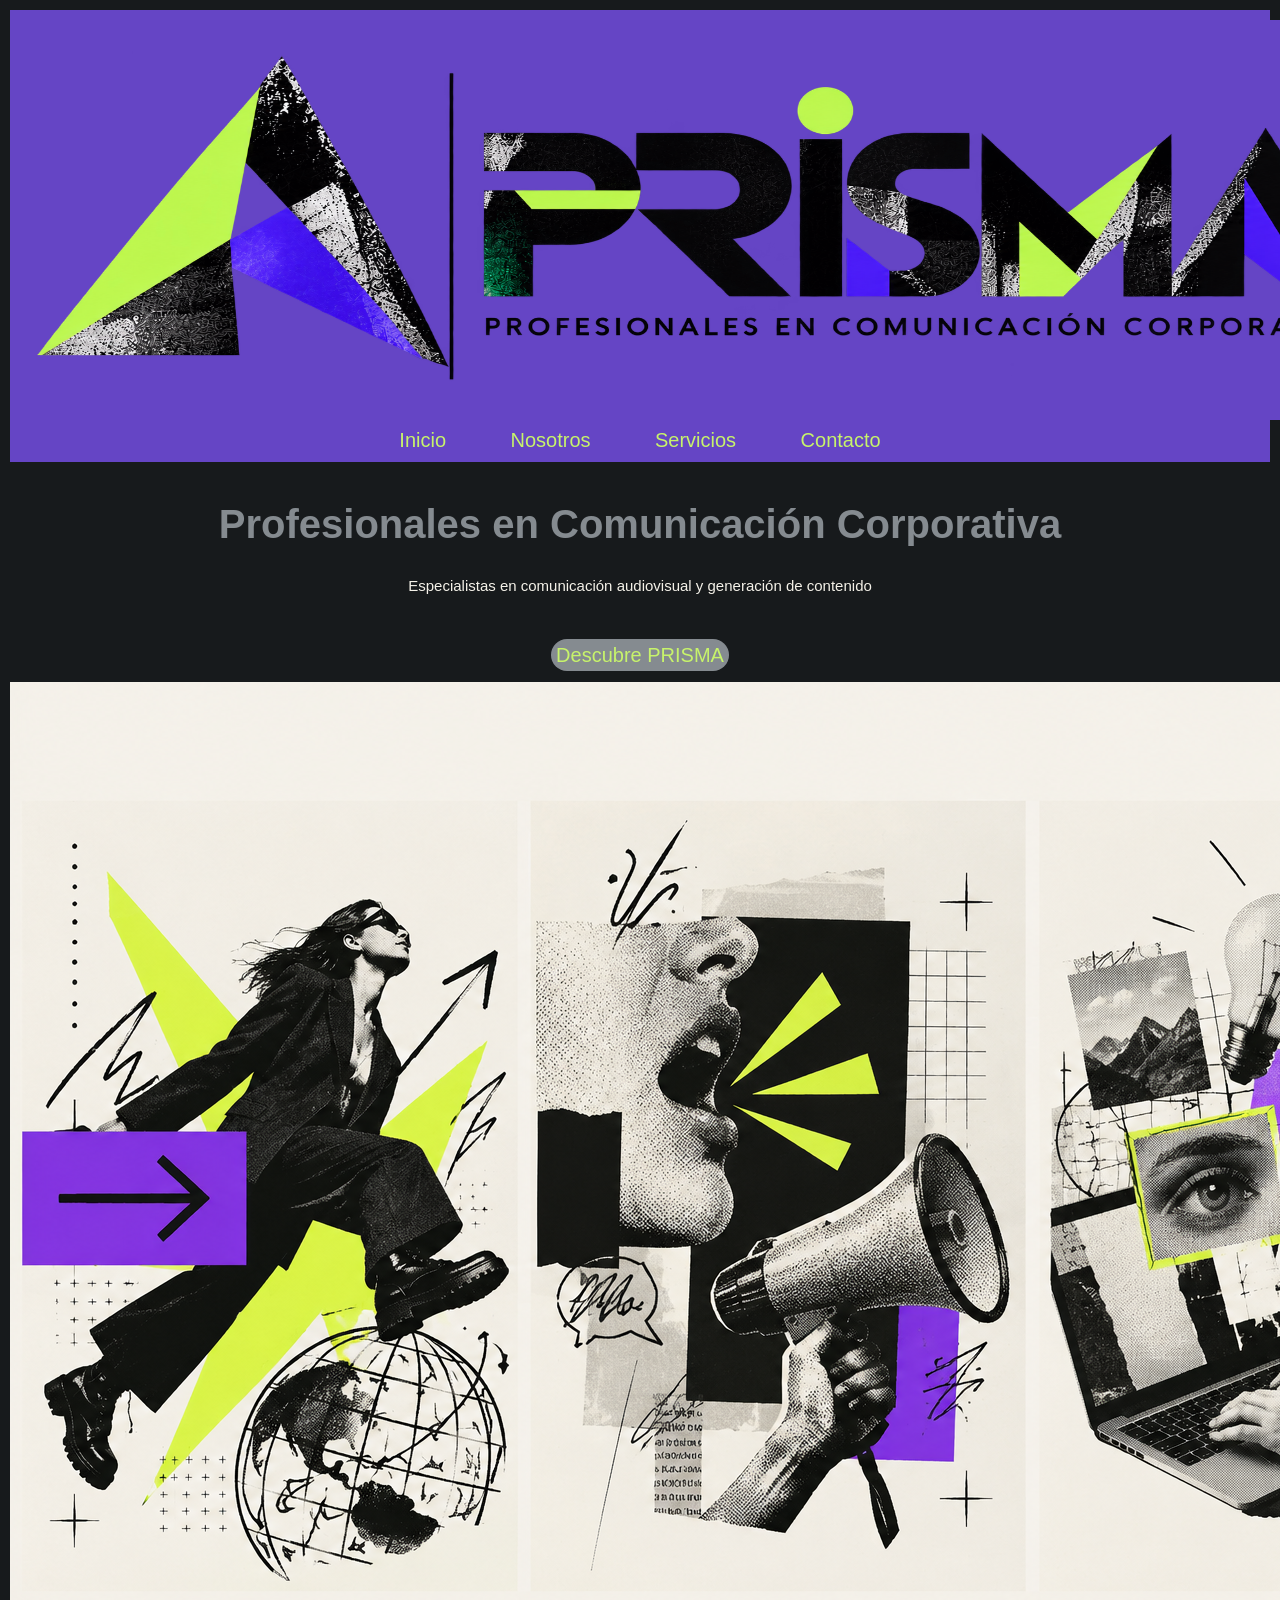
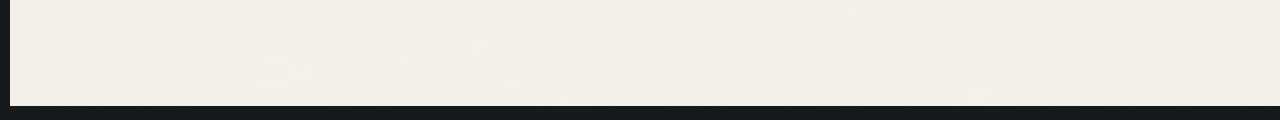
<file: index.html>
<!DOCTYPE html>
<html lang="en">
<head>
    <meta charset="UTF-8">
    <meta name="viewport" content="width=device-width, initial-scale=1.0">
    <title>PRISMA</title>
    <link rel="stylesheet" href="estilos.css">
</head>
<body>
    <nav>
        <img src="prismabanner.png">
        <a href="index.html">Inicio</a>
        <a href="nosotros.html">Nosotros</a>
        <a href="servicios.html">Servicios</a>
        <a href="contacto.html">Contacto</a>
    </nav>
    <section>
        <h2>Profesionales en Comunicación Corporativa</h2>
        <p>Especialistas en comunicación audiovisual y generación de contenido</p>
        <a href="servicios.html">Descubre PRISMA</a>
    </section>
    <div>
    <img src="imageninicio.png">
    </div>
</body>
</html>
</file>
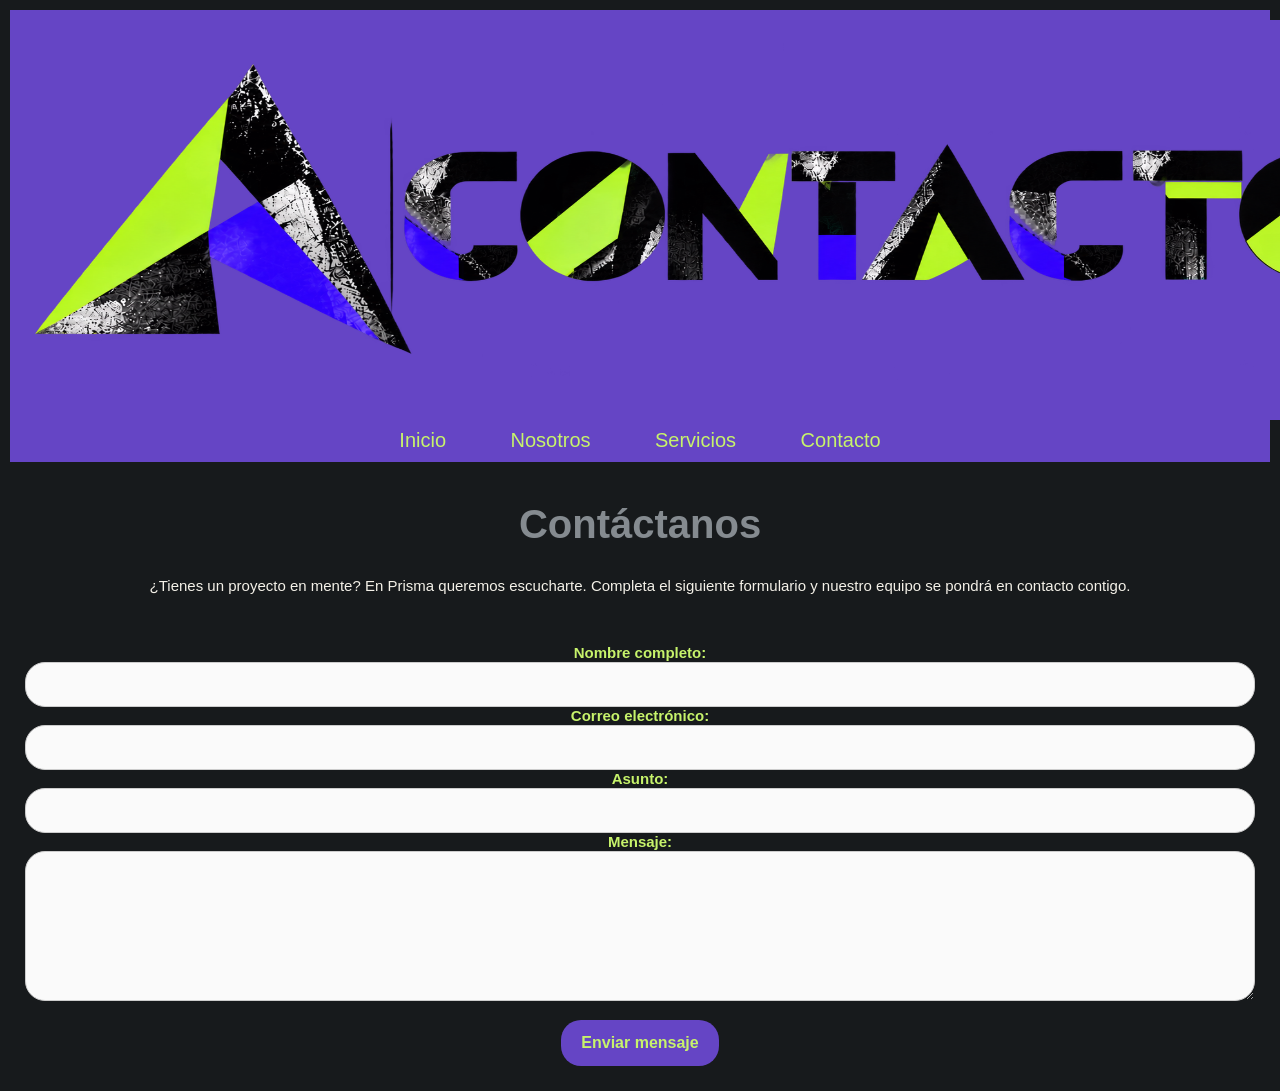
<file: contacto.html>
<!DOCTYPE html>
<html lang="en">
<head>
    <meta charset="UTF-8">
    <meta name="viewport" content="width=device-width, initial-scale=1.0">
    <title>Contacto</title>
    <link rel="stylesheet" href="estilos.css">
</head>
<body>
    <nav>
        <img src="contactoprisma.png">
        <a href="index.html">Inicio</a>
        <a href="nosotros.html">Nosotros</a>
        <a href="servicios.html">Servicios</a>
        <a href="contacto.html">Contacto</a>
    </nav>
 <section>
    <h2>Contáctanos</h2>

    <p>
        ¿Tienes un proyecto en mente? En Prisma queremos
        escucharte. Completa el siguiente formulario y nuestro
        equipo se pondrá en contacto contigo.
    </p>

<form action="https://forminit.com/f/gpwu6yvzzu6"
      method="POST"
      enctype="application/x-www-form-urlencoded">

    <label for="nombre">Nombre completo:</label>
    <input type="text"
           id="nombre"
           name="fi-sender-fullName"
           required>

    <label for="correo">Correo electrónico:</label>
    <input type="email"
           id="correo"
           name="fi-sender-email"
           required>

    <label for="asunto">Asunto:</label>
    <input type="text"
           id="asunto"
           name="fi-text-asunto"
           required>

    <label for="mensaje">Mensaje:</label>
    <textarea id="mensaje"
              name="fi-text-mensaje"
              required></textarea>

    <button type="submit">Enviar mensaje</button>

</form>
</section>
    </section>
</body>
</html>
</file>
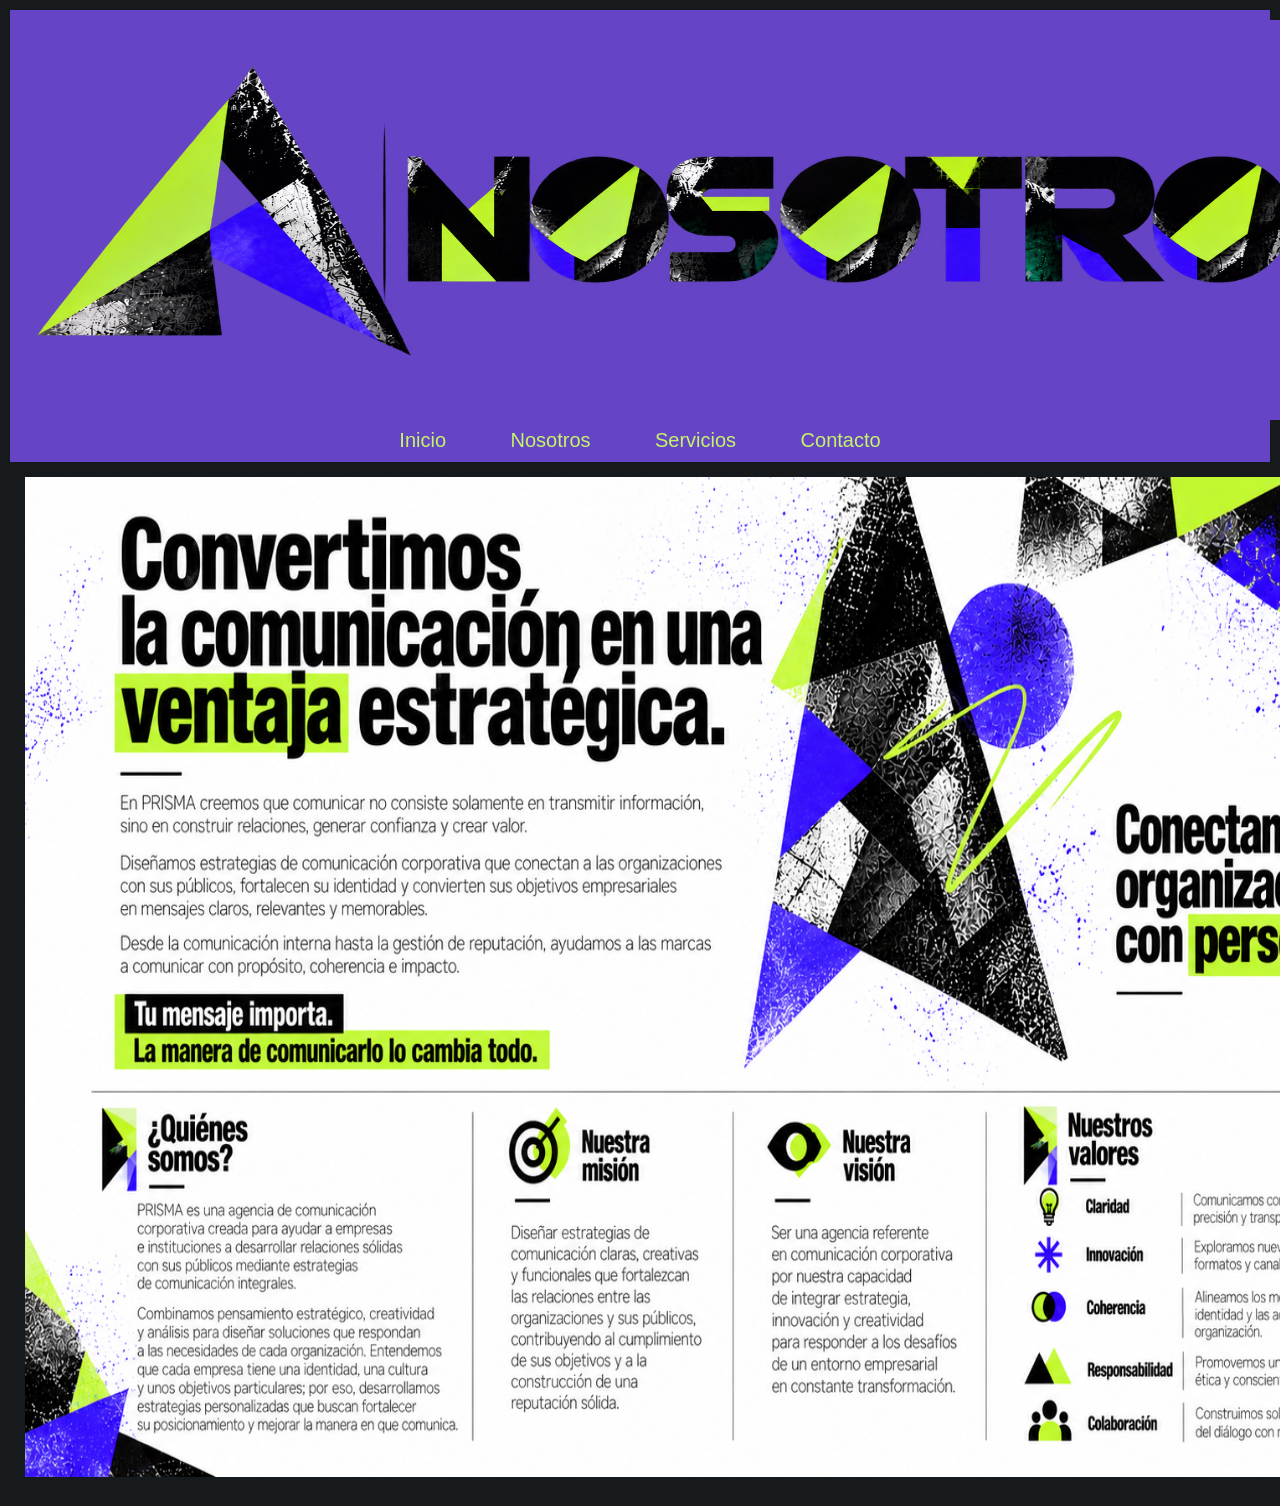
<file: nosotros.html>
<!DOCTYPE html>
<html lang="en">
<head>
    <meta charset="UTF-8">
    <meta name="viewport" content="width=device-width, initial-scale=1.0">
    <title>Nosotros</title>
    <link rel="stylesheet" href="estilos.css">
</head>
<body>
    <nav>
        <img src="nosotrosprisma.png">
        <a href="index.html">Inicio</a>
        <a href="nosotros.html">Nosotros</a>
        <a href="servicios.html">Servicios</a>
        <a href="contacto.html">Contacto</a>
    </nav>
    <section>
        <img src="nosotrostexto.png">
    </section>
</body>
</html>
</file>
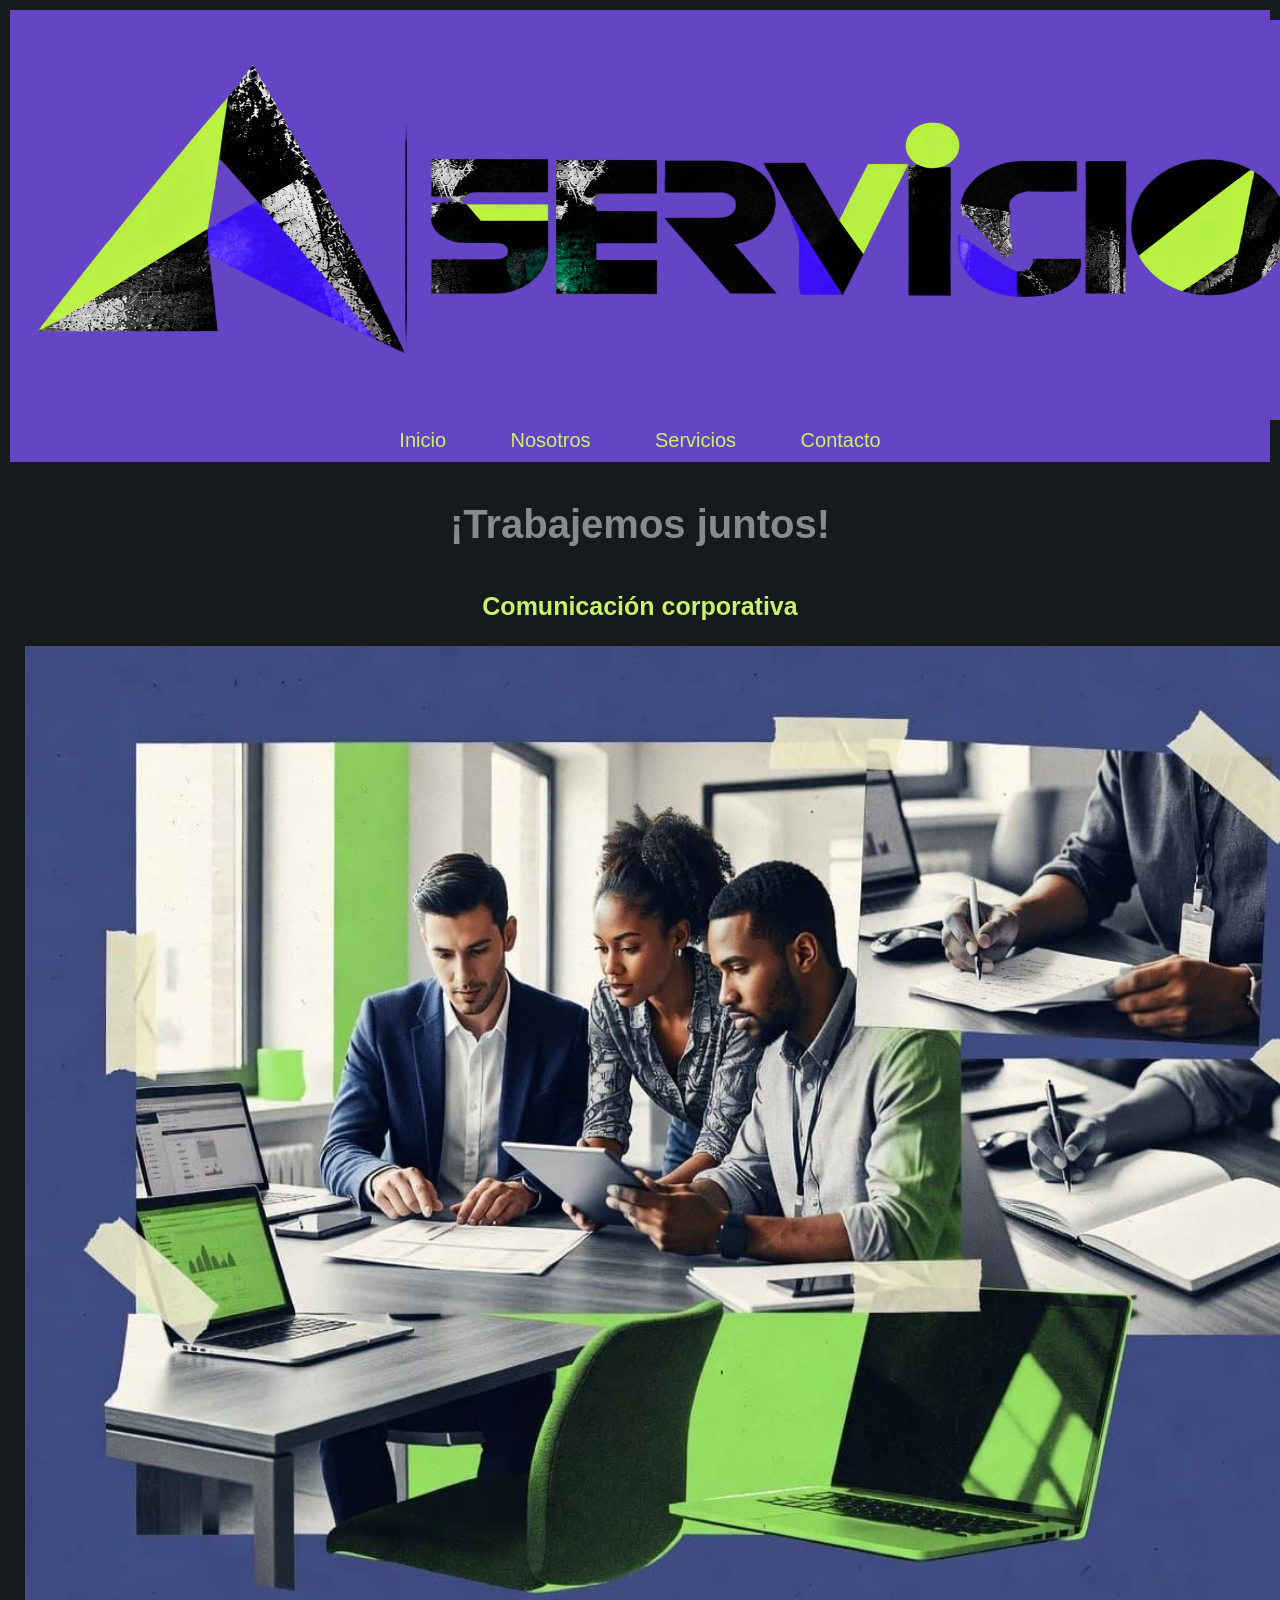
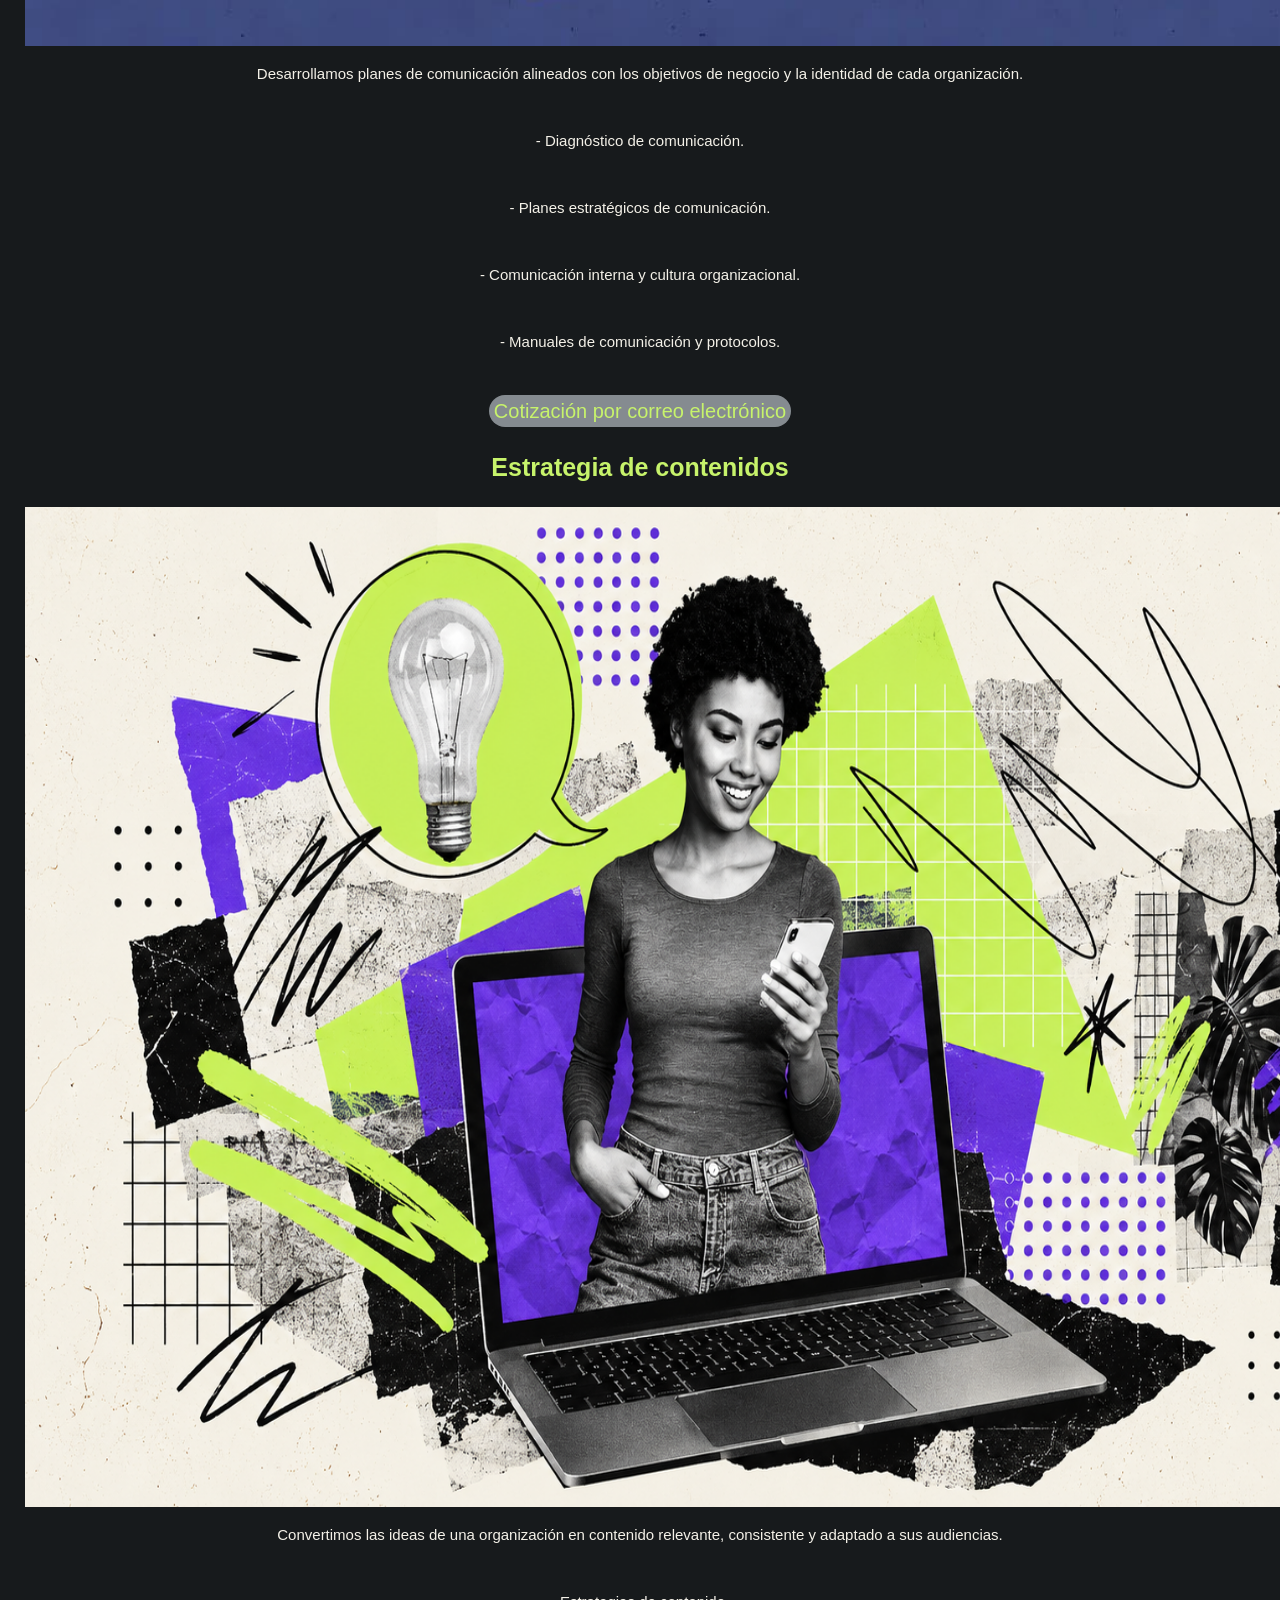
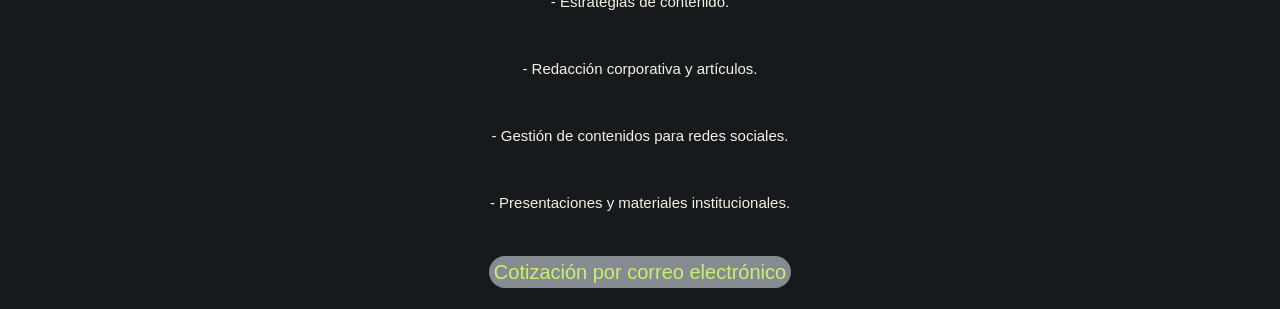
<file: servicios.html>
<!DOCTYPE html>
<html lang="en">
<head>
    <meta charset="UTF-8">
    <meta name="viewport" content="width=device-width, initial-scale=1.0">
    <title>Servicios</title>
    <link rel="stylesheet" href="estilos.css">
</head>
<body>
    <nav>
         <img src="serviciosprisma.png">
        <a href="index.html">Inicio</a>
        <a href="nosotros.html">Nosotros</a>
        <a href="servicios.html">Servicios</a>
        <a href="contacto.html">Contacto</a>
    </nav>
    <section>
        <h2>¡Trabajemos juntos!</h2>
            <h3>Comunicación corporativa</h3>
            <img src="imagen1.jfif" alt="">
            <p>Desarrollamos planes de comunicación alineados con los objetivos de negocio y la identidad de cada organización.</p>
<p>- Diagnóstico de comunicación.</p>
<p>- Planes estratégicos de comunicación.</p>
<p>- Comunicación interna y cultura organizacional.</p>
<p>- Manuales de comunicación y protocolos.</p>
<a href="contacto.html">Cotización por correo electrónico</a>
    </div>
            <h3>Estrategia de contenidos</h3>
            <img src="imagen2.png" alt="">
            <p>Convertimos las ideas de una organización en contenido relevante, consistente y adaptado a sus audiencias.</p>
<p>- Estrategias de contenido.</p>
<p>- Redacción corporativa y artículos.</p>
<p>- Gestión de contenidos para redes sociales.</p>
<p>- Presentaciones y materiales institucionales.</p>
    <a href="contacto.html">Cotización por correo electrónico</a>
    </div>
    </section>
</body>
</html>
</file>
<file: estilos.css>
body{
    margin: 10px;
    font-family: 'Franklin Gothic Medium', 'Arial Narrow', Arial, sans-serif;
    background: #171A1C;
    text-align: center;
}
nav{
    background: #6545C5;
    color: #C7F36B;
    padding: 10px;
}
nav img{
    align-self: center;
    margin-bottom: 5px;
    height: 400px;
    width: 1400px;
    background: #6545C5;
}
nav h1{
    color: #C7F36B;
    font-size: 100px;
    padding: 10px;
    margin-bottom: 10px;
}
nav a{
    color: #C7F36B;
    margin: 20px;
    font-size: 20px;
    padding: 10px;
    text-decoration: none;
    margin-bottom: 10px;
}
section{
    padding: 15px;
}
section h2{
    font-size: 40px;
    font-family: 'Franklin Gothic Medium', 'Arial Narrow', Arial, sans-serif;
    color: #858B90;
    text-align: center;
    padding: 15px;
    margin: 10px;
    margin-bottom: 5px;
}
section h3{
    font-size: 25px;
    font-family: 'Franklin Gothic Medium', 'Arial Narrow', Arial, sans-serif;
    color: #C7F36B;
    text-align: center;
    padding: 0px;
    margin-top: 30px;
    margin-bottom: 30;
}
section p{
    font-size: 15px;
    font-family: 'Franklin Gothic Medium', 'Arial Narrow', Arial, sans-serif;
    color: #F4F1E8;
    text-align: center;
    padding: 0px;
    margin-bottom: 50px;
}
section a{
    font-size: 20px;
    font-family: 'Franklin Gothic Medium', 'Arial Narrow', Arial, sans-serif;
    color: #C7F36B;
    align-self: center;    
    padding: 5px;
    background-color: #858B90;
    text-decoration: none;
    margin-bottom: 100px;
    margin-top: 300px;
    border-radius: 20px;
}
section img{
    height: 1000px;
    width: 1400px;
    align-self:safe;
}
section form label {
    font-weight: 600;
    color: #C7F36B;
    margin-top: 8px;
    font-size: 15px;
}

/* Campos de texto */

section form input,
section form textarea {
    width: 100%;
    padding: 13px 15px;
    border: 1px solid #cccccc;
    border-radius: 20px;
    background-color: #fafafa;

    font-family: inherit;
    font-size: 15px;
    color: #333333;

    box-sizing: border-box;
    transition: border-color 0.3s, box-shadow 0.3s;
}

/* Efecto al seleccionar un campo */

section form input:focus,
section form textarea:focus {
    outline: none;
    border-color: #263b2b;
    background-color: #ffffff;
    box-shadow: 0 0 0 3px rgba(38, 59, 43, 0.12);
}

/* Texto de ejemplo */

section form input::placeholder,
section form textarea::placeholder {
    color: #999999;
}

/* Área del mensaje */

section form textarea {
    min-height: 150px;
    resize: vertical;
}

/* Botón de envío */

section form button {
    margin-top: 15px;
    padding: 14px 20px;

    background-color: #6545C5;
    color: #C7F36B;

    border: none;
    border-radius: 20px;

    font-family: inherit;
    font-size: 16px;
    font-weight: 600;

    cursor: pointer;
    transition: background-color 0.3s, transform 0.2s;
}

/* Efecto hover */

section form button:hover {
    background-color: #6545C5;
    transform: translateY(-2px);
}

/* Adaptación para celulares */

@media (max-width: 600px) {
    section form {
        margin: 25px 15px;
        padding: 22px;
    }

    section form button {
        width: 100%;
    }
}
</file>
